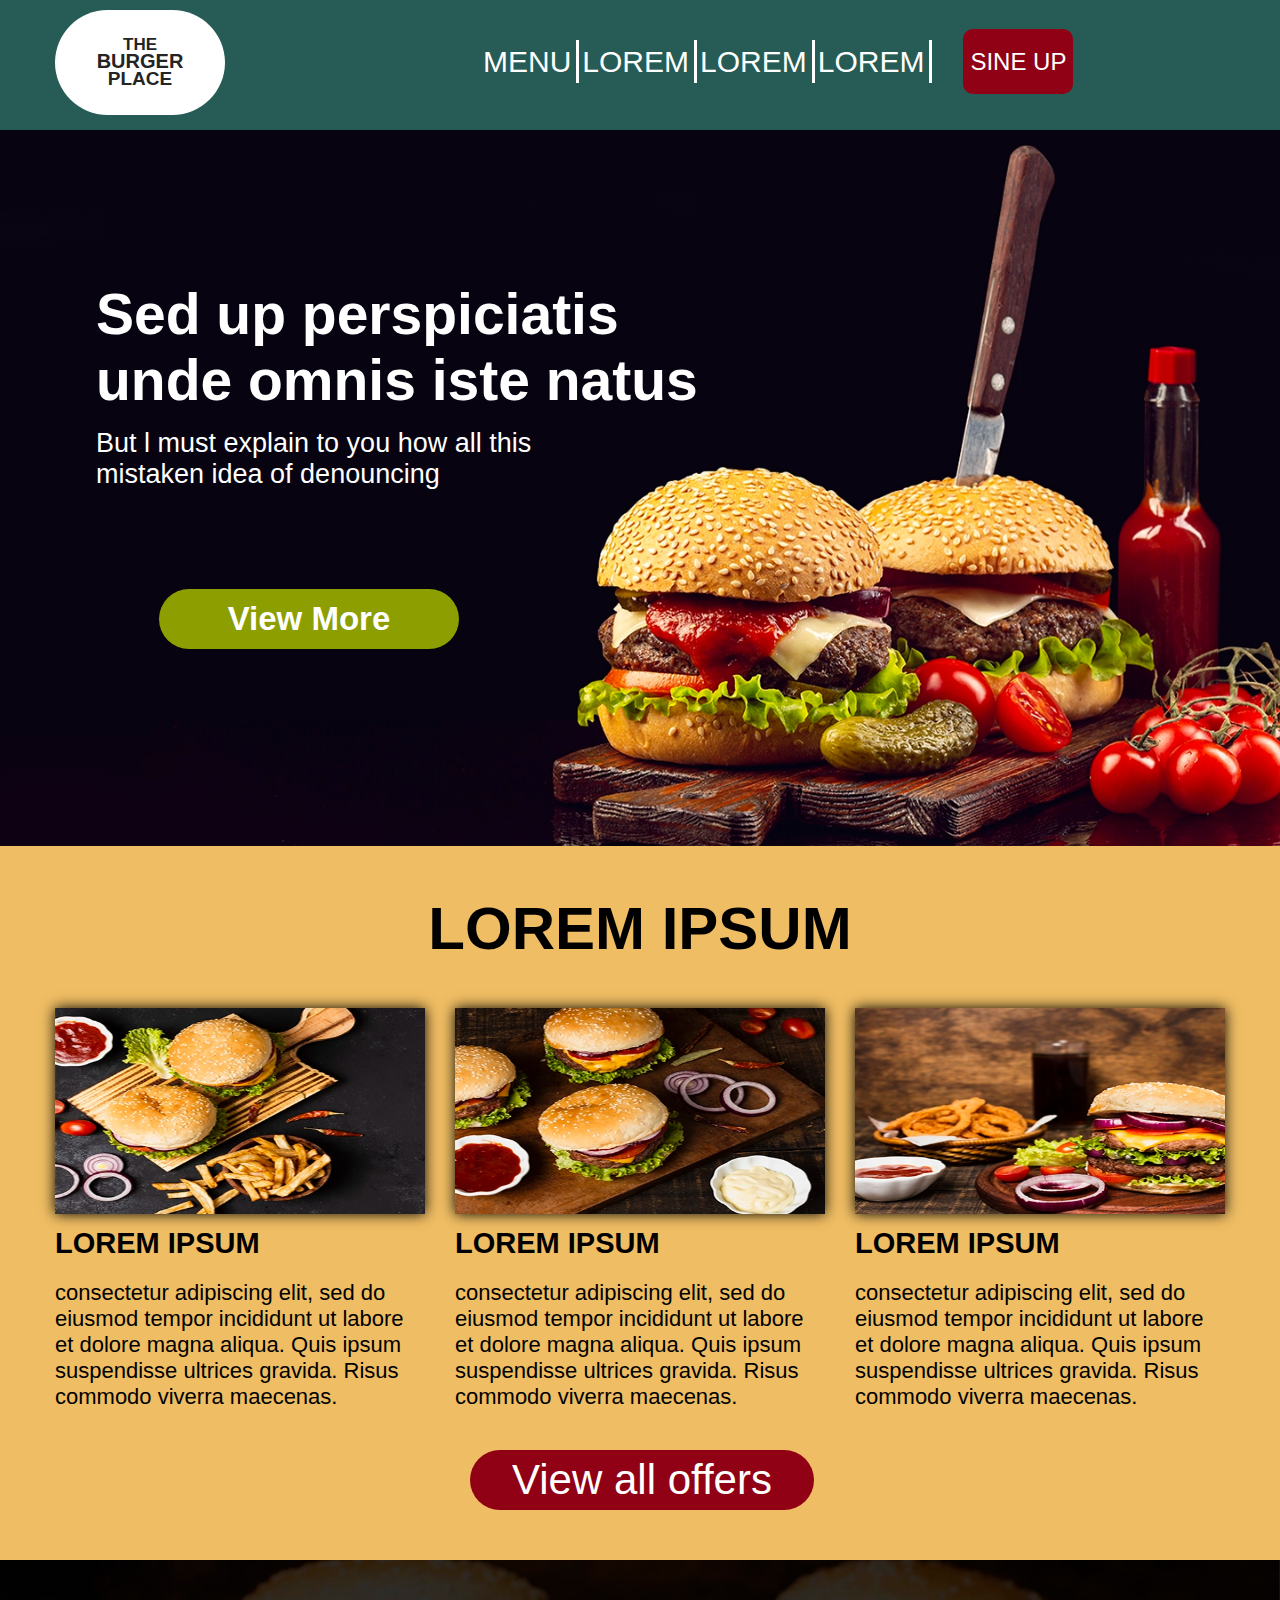
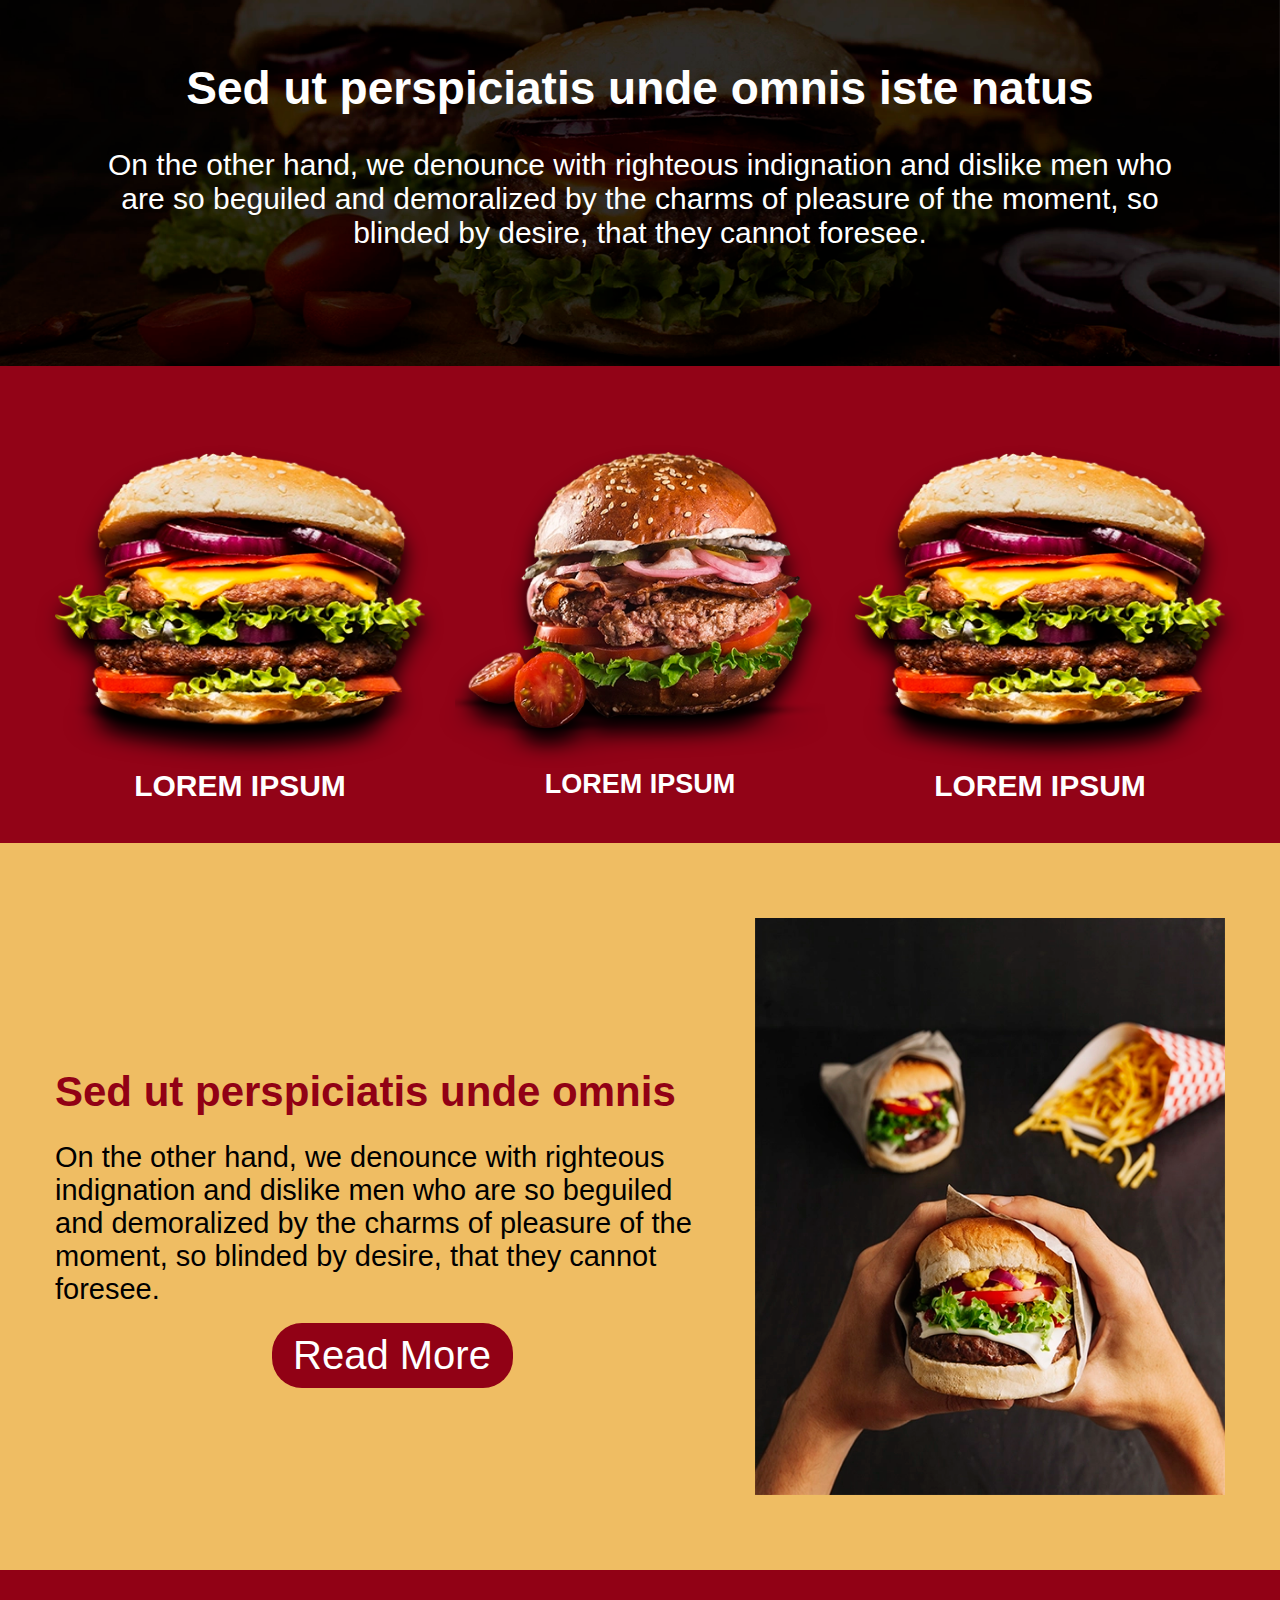
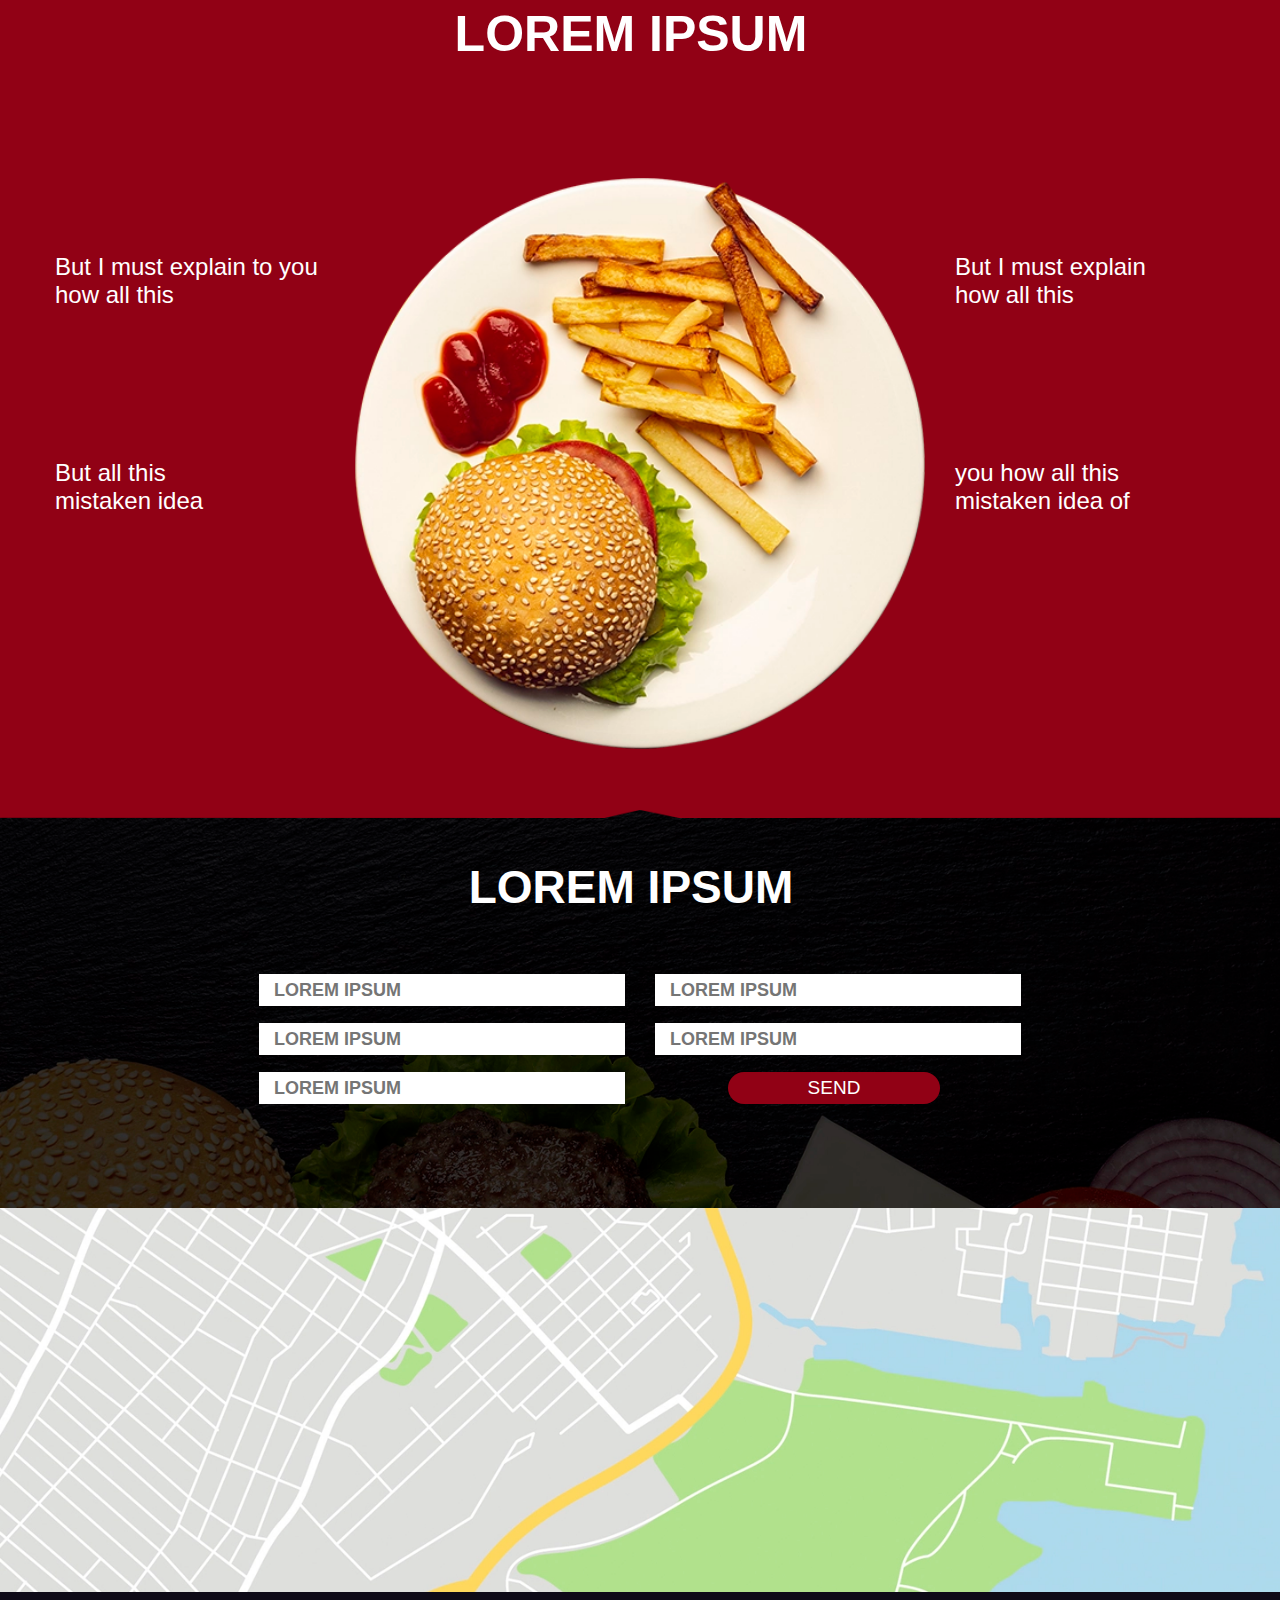
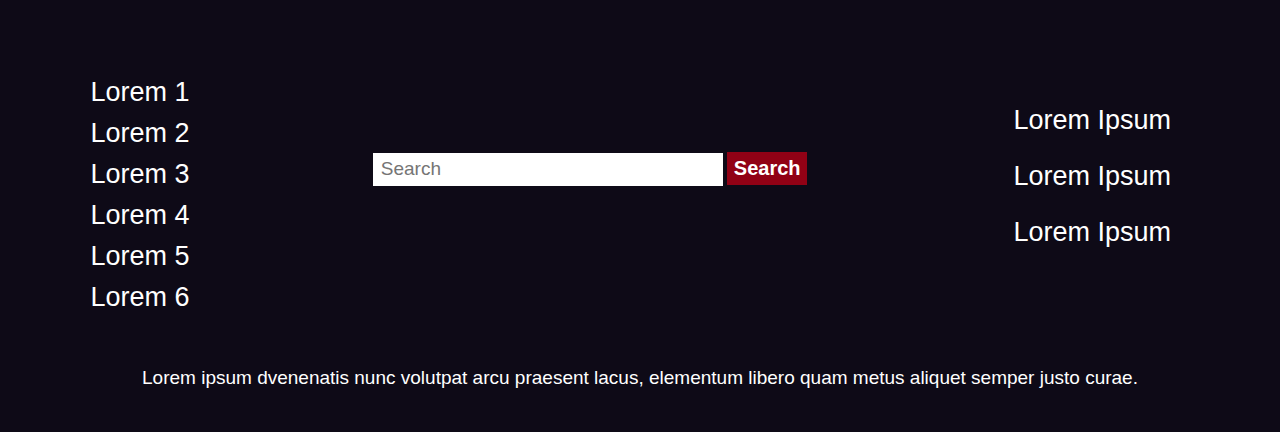
<file: index.html>
<!DOCTYPE html>
<html lang="en">
<head>
  <meta charset="UTF-8">
  <meta http-equiv="X-UA-Compatible" content="IE=edge">
  <meta name="viewport" content="width=device-width, initial-scale=1.0">
  <title>Document</title>
  <link rel="stylesheet" href="css/style.css">
  <link rel="stylesheet" href="https://cdnjs.cloudflare.com/ajax/libs/font-awesome/6.6.0/css/all.min.css" integrity="sha512-Kc323vGBEqzTmouAECnVceyQqyqdsSiqLQISBL29aUW4U/M7pSPA/gEUZQqv1cwx4OnYxTxve5UMg5GT6L4JJg==" crossorigin="anonymous" referrerpolicy="no-referrer" />
</head>
<body>

<!--header-->

<header>
  <div class="container"> 
    <div class="row">
      <div class="col-2 col-a-5 col-c-4" >
        <div class="logo">
          <h3>THE</h3><BR><h1><b>BURGER</b></h1><BR><h2>PLACE</h2>
        </div>
      </div>
      <div class="col-10 col-a-7 col-c-8 ">
          <button class="bunside">
            <samp class="samp"></samp>
            <samp class="samp"></samp>
            <samp class="samp"></samp>
          </button>
          <div class="navbar" id="navbar">
              <nav>
                  <ul>
                    <li>
                      <a href="#">MENU</a>
                    </li>
                    <li>
                      <a href="loremone.html">LOREM</a>
                    </li>
                    <li>
                      <a href="loremtwo.html">LOREM</a>
                    </li>
                    <li>
                      <a href="loremthree.html">LOREM</a>
                    </li>
                  </ul>
                  <div class="bundiv">
                    <button class="bun">SINE UP</button>
                  </div>
              </nav>
          </div>
      </div>
    </div>
  </div>
</header>

<!--secson1-->

<div class="ware" role="bainer" style="background-image: url(images/bainer.webp);">
  <div class="container">
    <div class="row">
      <div class="col-12">
        <div class="bainertext">
          <h1>Sed up perspiciatis <br> unde omnis iste natus </h1>
          <p>But l must explain to you how all this <br> mistaken idea of denouncing</p>
          <button class="bun2">View More</button> 
        </div>
      </div>
    </div>
  </div>
</div>

<!--secson2-->

<div class="ware2" role="bainer">
  <div class="container">
    <div class="row">
      <div class="col-12">
        <div class="alingcenter">
          <h1>LOREM IPSUM</h1>
        </div>
      </div>
      <div class="col-4 col-a-12 col-c-12">
        <div class="left">
          <div class="leftimages">
            <img src="images/offers1.webp" alt="photo1">
          </div>
          <div class="imagestext">
            <h2>LOREM IPSUM</h2>
            <p>consectetur adipiscing elit, sed do<br> eiusmod tempor incididunt ut labore <br>et dolore magna aliqua. Quis ipsum<br> suspendisse ultrices gravida. Risus <br>commodo viverra maecenas.</p>
          </div>
        </div>
      </div>
      <div class="col-4 col-a-12 col-c-12">
        <div class="center">
          <div class="centerimages">
            <img src="images/offers2.webp" alt="photo2">
          </div>
          <div class="imagestext">
            <h2>LOREM IPSUM</h2>
            <p>consectetur adipiscing elit, sed do<br> eiusmod tempor incididunt ut labore <br>et dolore magna aliqua. Quis ipsum<br> suspendisse ultrices gravida. Risus <br>commodo viverra maecenas.</p>
          </div>
        </div>
      </div>
      <div class="col-4 col-a-12 col-c-12">
        <div class="right">
          <div class="rightimages">
            <img src="images/offers3.webp" alt="photo3">
          </div>
          <div class="imagestext">
            <h2>LOREM IPSUM</h2>
            <p>consectetur adipiscing elit, sed do<br> eiusmod tempor incididunt ut labore <br>et dolore magna aliqua. Quis ipsum<br> suspendisse ultrices gravida. Risus <br>commodo viverra maecenas.</p>
          </div>
        </div>
      </div>
      <div class="button3">
        <button class="bun3">View all offers</button>
      </div>
    </div>
  </div>
</div>

<!--secson3-->

<div class="ware3" role="bainner" style="background-image: url(images/sedup.webp);">
  <div class="container">
    <div class="row">
      <div class="col-12">
        <div class="sedut">
          <h1>Sed ut perspiciatis unde omnis iste natus</h1>
          <p>On the other hand, we denounce with righteous indignation and dislike men who<br> are so beguiled and demoralized by the charms of pleasure of the moment, so <br>blinded by desire, that they cannot foresee.</p>
        </div>
      </div>
    </div>
  </div>
</div>

<!--socson4-->

<div class="ware4" role="banner">
  <div class="container">
    <div class="row">
      <div class="col-4  ">
        <div class="loremimg">
          <img src="images/lorem1.webp" alt="photo">
        </div>
        <div class="loremtext">
          <h1>LOREM IPSUM</h1>
        </div>
      </div>
      <div class="col-4  ">
        <div class="loremimg" >
          <img src="images/lorem2.webp" alt="photo">
        </div>
        <div class="loremtext" id="imgcenter">
          <h1>LOREM IPSUM</h1>
        </div>
      </div>
      <div class="col-4 ">
        <div class="loremimg">
          <img src="images/lorem1.webp" alt="photo">
        </div>
        <div class="loremtext">
          <h1>LOREM IPSUM</h1>
        </div>
      </div>
    </div>
  </div>
</div>

<!--socson5-->

<div class="ware5">
  <div class="container">
    <div class="row">
      <div class="col-7">
        <div class="sedtututext">
          <div class="sedtutu">
            <h1>Sed ut perspiciatis unde omnis</h1>
            <p>On the other hand, we denounce with righteous<br> indignation and dislike men who are so beguiled<br> and demoralized by the charms of pleasure of the<br> moment, so blinded by desire, that they cannot <br>foresee.</p>
          </div>
           <div class="button4">
             <button class="bun4">Read More</button>
           </div>
        </div>
      </div>
      <div class="col-5">
         <div class="sedtutuimg">
          <img src="images/sedup2.webp" alt="photp">
         </div>
      </div>
    </div>
  </div>
</div>

<!--socson6-->

<div class="ware6">
  <div class="container">
    <div class="row">
      <div class="col-12">
        <div class="textcenter">
          <h1>LOREM IPSUM</h1>
        </div>
      </div>
      <div class="col-3">
        <div class="textleft">
          <div class="text1">
              <p>But I must explain to you<br>
                how all this</p>
          </div>
          <div class="text2">
              <p>But all this<br>
                mistaken idea</p>
          </div>
        </div>
      </div>
      <div class="col-6">
        <div class="imgcenter">
          <img src="images/ImagesRol.webp" alt="photo">
        </div>
      </div>
      <div class="col-3">
        <div class="textright">
          <div class="text3">
             <p>But I must explain <br>
              how all this</p>
          </div>
          <div class="text4">
              <p>you how all this<br>
                mistaken idea of</p>
          </div>
        </div>
      </div>
      <div class="col-12">
      </div>
    </div>
  </div>
</div>

<!--socson7-->

<div class="ware7" style="background-image: url(images/send.webp);">
  <div class="container">
    <div class="row">
      <div class="col-12">
        <div class="textcenter">
          <h1>LOREM IPSUM</h1>
        </div>
      </div>  
      <div class="col-6">
        <div class="input">
          <input type="text" placeholder="LOREM IPSUM">
          <br>
          <input type="text" placeholder="LOREM IPSUM">
          <br>
          <input type="text" placeholder="LOREM IPSUM">
        </div>
      </div>
      <div class="col-6">
        <div class="input1">
          <input type="text" placeholder="LOREM IPSUM">
          <br>
          <input type="text" placeholder="LOREM IPSUM">
          <div class="button5">
            <button class="bun5">SEND</button>
          </div>
        </div>
      </div>
    </div>
  </div>
</div>

<!--socson8-->

<div class="ware8" style="background-image: url(images/mape.webp);">
  <div class="container">
    <div class="row"></div>
  </div>
</div>

<!--fooret-->

<footer>
  <div class="container">
    <div class="row">
      <div class="col-2 col-b-3 col-c-3 col-a-3">
        <div class="loremlaft">
         <ul>
          <li>
            <a href="#">Lorem 1</a>
          </li>
          <li>
            <a href="#">Lorem 2</a>
          </li>
          <li>
            <a href="#">Lorem 3</a>
          </li>
          <li>
            <a href="#">Lorem 4</a>
          </li>
          <li>
            <a href="#">Lorem 5</a>
          </li>
          <li>
            <a href="#">Lorem 6</a>
          </li>
         </ul>
        </div>
      </div>
      <div class="col-7 col-b-5 col-c-5 col-a-5">
        <div class="alingcenter">
          <input type="text" placeholder="Search">
           <button class="footerbun">Search</button>
        </div>
      </div>
      <div class="col-3 col-b-4 col-c-4 col-a-4">
       <div class="loremright">
         <ul>
           <li>
             <label for="icon1">
              <i class="fa-brands fa-facebook"></i>
             </label>
             <a href="#" class="icon1">Lorem Ipsum</a>
           </li>
           <li>
             <label for="icon2" class="icon2">
              <i class="fa-brands fa-twitter"></i>
             </label>
             <a href="#" class="icon2">Lorem Ipsum</a>
           </li>
           <li>
             <label for="icon3">
              <i class="fa-brands fa-instagram"></i>
             </label>
             <a href="#" class="icon3">Lorem Ipsum</a>
           </li>
         </ul>
       </div>
      </div>
      <div class="col-12">
        <div class="col-12text">
          <p>Lorem ipsum dvenenatis nunc volutpat arcu praesent lacus, elementum libero quam metus aliquet semper justo curae.</p>
        </div>
      </div>
    </div>
  </div>
</footer>

<script src="js/code.js"></script>
</body>
</html>
</file>
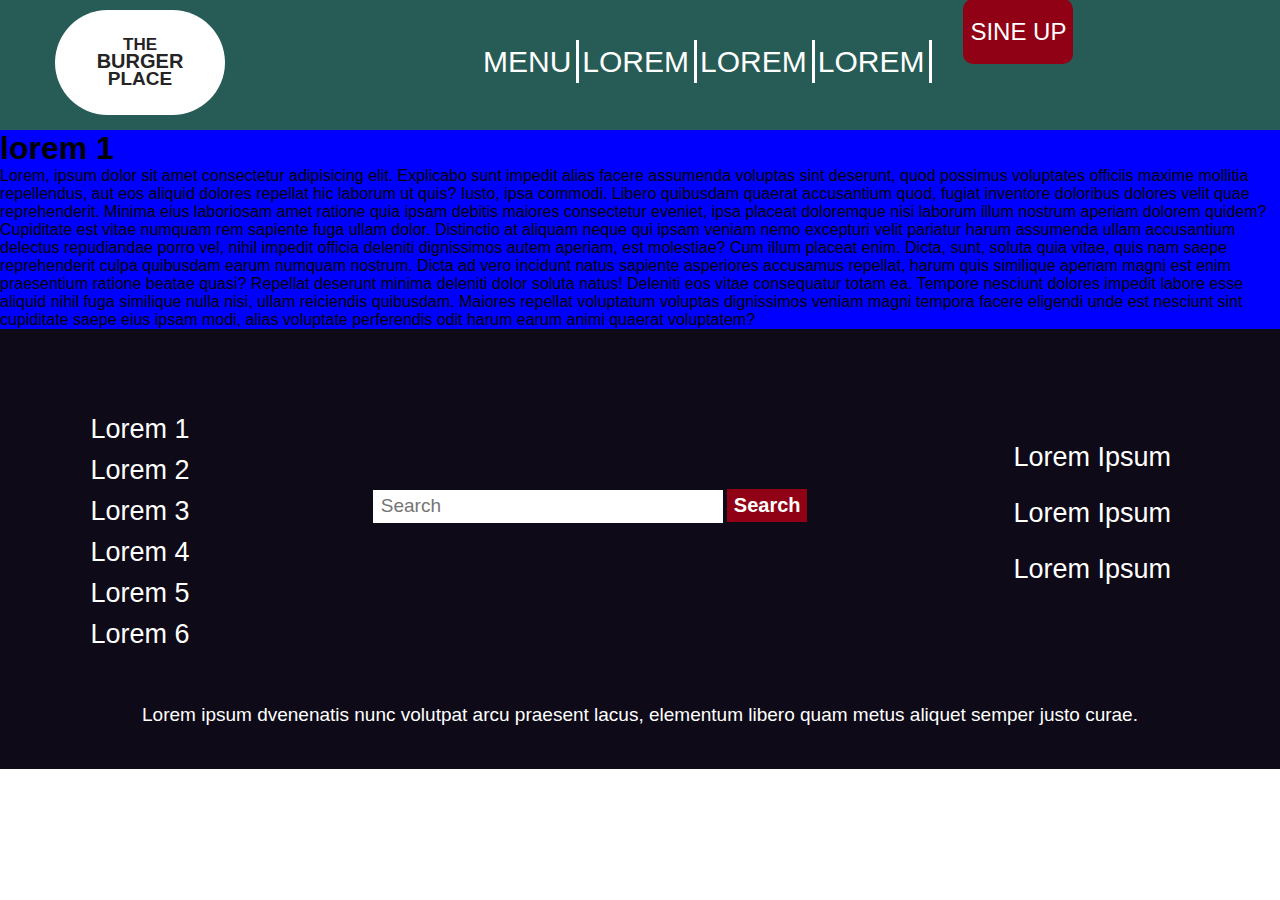
<file: loremone.html>
<!DOCTYPE html>
<html lang="en">
<head>
  <meta charset="UTF-8">
  <meta http-equiv="X-UA-Compatible" content="IE=edge">
  <meta name="viewport" content="width=device-width, initial-scale=1.0">
  <title>Document</title>
  <link rel="stylesheet" href="css/style.css">
</head>
<body>

<!--header-->

<header>
  <div class="container">
    <div class="row">
      <div class="col-2">
        <div class="logo">
          <h3>THE</h3><BR><h1>BURGER</h1><BR><h2>PLACE</h2>
        </div>
      </div>
      <div class="col-10">
        <div class="flex align-center space-bet">
          <nav class="navbar">
              <ul>
                <li>
                  <a href="index.html">MENU</a>
                </li>
                <li>
                  <a href="#">LOREM</a>
                </li>
                <li>
                  <a href="loremtwo.html">LOREM</a>
                </li>
                <li>
                  <a href="loremthree.html">LOREM</a>
                </li>
              </ul>
          </nav>
          <div>
            <button class="bun">SINE UP</button>
          </div>
        </div>
      </div>
    </div>
  </div>
</header>

<!--secson-->
<div class="div-1" style="background-color: blue;">
<h1>lorem 1</h1>
<p>Lorem, ipsum dolor sit amet consectetur adipisicing elit. Explicabo sunt impedit alias facere assumenda voluptas sint deserunt, quod possimus voluptates officiis maxime mollitia repellendus, aut eos aliquid dolores repellat hic laborum ut quis? Iusto, ipsa commodi. Libero quibusdam quaerat accusantium quod, fugiat inventore doloribus dolores velit quae reprehenderit. Minima eius laboriosam amet ratione quia ipsam debitis maiores consectetur eveniet, ipsa placeat doloremque nisi laborum illum nostrum aperiam dolorem quidem? Cupiditate est vitae numquam rem sapiente fuga ullam dolor. Distinctio at aliquam neque qui ipsam veniam nemo excepturi velit pariatur harum assumenda ullam accusantium delectus repudiandae porro vel, nihil impedit officia deleniti dignissimos autem aperiam, est molestiae? Cum illum placeat enim. Dicta, sunt, soluta quia vitae, quis nam saepe reprehenderit culpa quibusdam earum numquam nostrum. Dicta ad vero incidunt natus sapiente asperiores accusamus repellat, harum quis similique aperiam magni est enim praesentium ratione beatae quasi? Repellat deserunt minima deleniti dolor soluta natus! Deleniti eos vitae consequatur totam ea. Tempore nesciunt dolores impedit labore esse aliquid nihil fuga similique nulla nisi, ullam reiciendis quibusdam. Maiores repellat voluptatum voluptas dignissimos veniam magni tempora facere eligendi unde est nesciunt sint cupiditate saepe eius ipsam modi, alias voluptate perferendis odit harum earum animi quaerat voluptatem?</p>
</div>
<!--fooret-->

<footer>
  <div class="container">
    <div class="row">
      <div class="col-2">
        <div class="loremlaft">
         <ul>
          <li>
            <a href="#">Lorem 1</a>
          </li>
          <li>
            <a href="#">Lorem 2</a>
          </li>
          <li>
            <a href="#">Lorem 3</a>
          </li>
          <li>
            <a href="#">Lorem 4</a>
          </li>
          <li>
            <a href="#">Lorem 5</a>
          </li>
          <li>
            <a href="#">Lorem 6</a>
          </li>
         </ul>
        </div>
      </div>
      <div class="col-7">
        <div class="alingcenter">
          <input type="text" placeholder="Search">
           <button class="footerbun">Search</button>
        </div>
      </div>
      <div class="col-3">
       <div class="loremright">
         <ul>
           <li>
             <label for="icon1"></label>
             <a href="#" class="icon1">Lorem Ipsum</a>
           </li>
           <li>
             <label for="icon2"></label>
             <a href="#" class="icon2">Lorem Ipsum</a>
           </li>
           <li>
             <label for="icon3"></label>
             <a href="#" class="icon3">Lorem Ipsum</a>
           </li>
         </ul>
       </div>
      </div>
      <div class="col-12">
        <div class="col-12text">
          <p>Lorem ipsum dvenenatis nunc volutpat arcu praesent lacus, elementum libero quam metus aliquet semper justo curae.</p>
        </div>
      </div>
    </div>
  </div>
</footer>


</body>
</html>
</file>
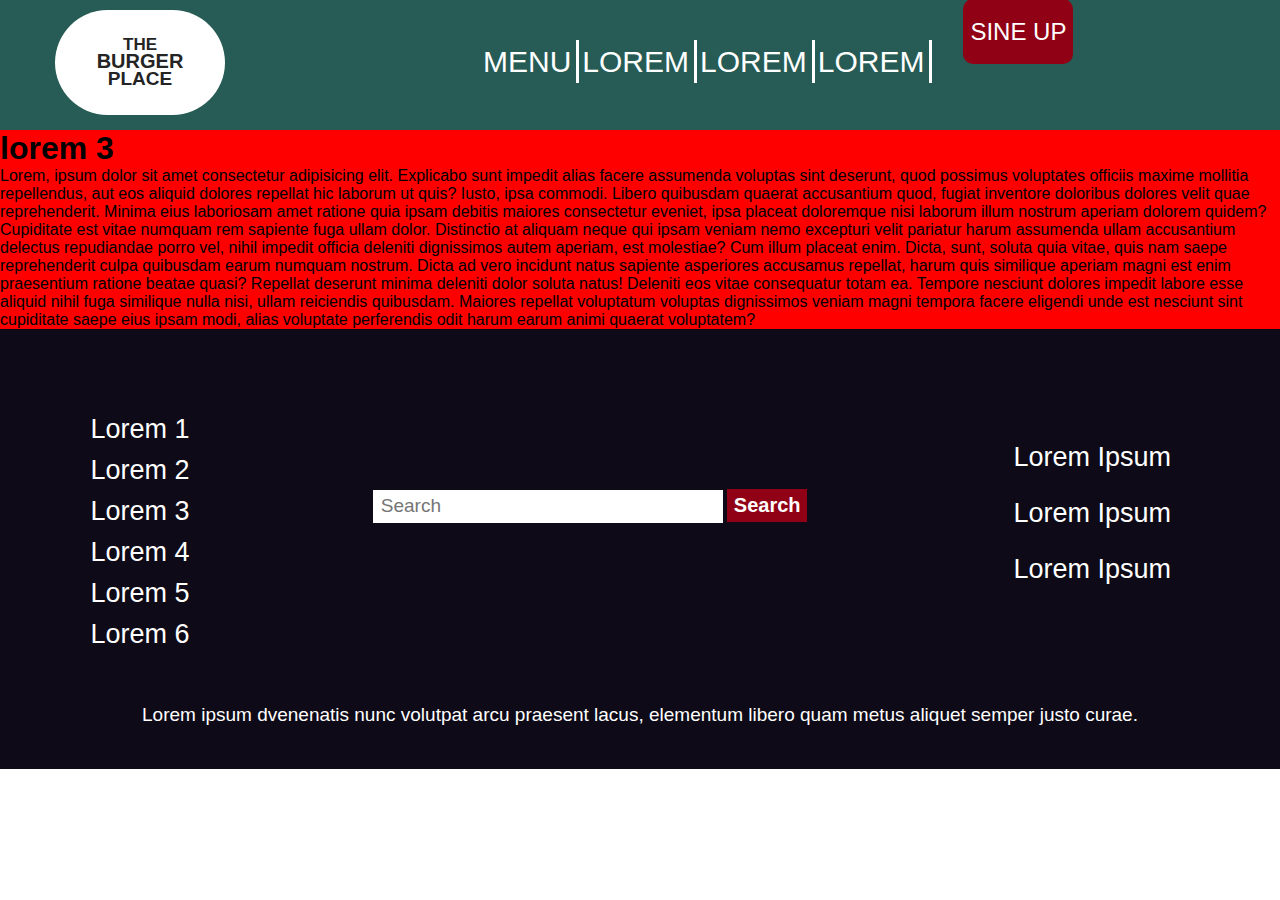
<file: loremthree.html>
<!DOCTYPE html>
<html lang="en">
<head>
  <meta charset="UTF-8">
  <meta http-equiv="X-UA-Compatible" content="IE=edge">
  <meta name="viewport" content="width=device-width, initial-scale=1.0">
  <title>Document</title>
  <link rel="stylesheet" href="css/style.css">
</head>
<body>

<!--header-->

<header>
  <div class="container">
    <div class="row">
      <div class="col-2">
        <div class="logo">
          <h3>THE</h3><BR><h1>BURGER</h1><BR><h2>PLACE</h2>
        </div>
      </div>
      <div class="col-10">
        <div class="flex align-center space-bet">
          <nav class="navbar">
              <ul>
                <li>
                  <a href="index.html">MENU</a>
                </li>
                <li>
                  <a href="loremone.html">LOREM</a>
                </li>
                <li>
                  <a href="loremtwo.html">LOREM</a>
                </li>
                <li>
                  <a href="#">LOREM</a>
                </li>
              </ul>
          </nav>
          <div>
            <button class="bun">SINE UP</button>
          </div>
        </div>
      </div>
    </div>
  </div>
</header>

<!--secson-->
<div class="div-2" style="background-color: red;">
<h1>lorem 3</h1>
<p>Lorem, ipsum dolor sit amet consectetur adipisicing elit. Explicabo sunt impedit alias facere assumenda voluptas sint deserunt, quod possimus voluptates officiis maxime mollitia repellendus, aut eos aliquid dolores repellat hic laborum ut quis? Iusto, ipsa commodi. Libero quibusdam quaerat accusantium quod, fugiat inventore doloribus dolores velit quae reprehenderit. Minima eius laboriosam amet ratione quia ipsam debitis maiores consectetur eveniet, ipsa placeat doloremque nisi laborum illum nostrum aperiam dolorem quidem? Cupiditate est vitae numquam rem sapiente fuga ullam dolor. Distinctio at aliquam neque qui ipsam veniam nemo excepturi velit pariatur harum assumenda ullam accusantium delectus repudiandae porro vel, nihil impedit officia deleniti dignissimos autem aperiam, est molestiae? Cum illum placeat enim. Dicta, sunt, soluta quia vitae, quis nam saepe reprehenderit culpa quibusdam earum numquam nostrum. Dicta ad vero incidunt natus sapiente asperiores accusamus repellat, harum quis similique aperiam magni est enim praesentium ratione beatae quasi? Repellat deserunt minima deleniti dolor soluta natus! Deleniti eos vitae consequatur totam ea. Tempore nesciunt dolores impedit labore esse aliquid nihil fuga similique nulla nisi, ullam reiciendis quibusdam. Maiores repellat voluptatum voluptas dignissimos veniam magni tempora facere eligendi unde est nesciunt sint cupiditate saepe eius ipsam modi, alias voluptate perferendis odit harum earum animi quaerat voluptatem?</p>
</div>
<!--fooret-->

<footer>
  <div class="container">
    <div class="row">
      <div class="col-2">
        <div class="loremlaft">
         <ul>
          <li>
            <a href="#">Lorem 1</a>
          </li>
          <li>
            <a href="#">Lorem 2</a>
          </li>
          <li>
            <a href="#">Lorem 3</a>
          </li>
          <li>
            <a href="#">Lorem 4</a>
          </li>
          <li>
            <a href="#">Lorem 5</a>
          </li>
          <li>
            <a href="#">Lorem 6</a>
          </li>
         </ul>
        </div>
      </div>
      <div class="col-7">
        <div class="alingcenter">
          <input type="text" placeholder="Search">
           <button class="footerbun">Search</button>
        </div>
      </div>
      <div class="col-3">
       <div class="loremright">
         <ul>
           <li>
             <label for="icon1"></label>
             <a href="#" class="icon1">Lorem Ipsum</a>
           </li>
           <li>
             <label for="icon2"></label>
             <a href="#" class="icon2">Lorem Ipsum</a>
           </li>
           <li>
             <label for="icon3"></label>
             <a href="#" class="icon3">Lorem Ipsum</a>
           </li>
         </ul>
       </div>
      </div>
      <div class="col-12">
        <div class="col-12text">
          <p>Lorem ipsum dvenenatis nunc volutpat arcu praesent lacus, elementum libero quam metus aliquet semper justo curae.</p>
        </div>
      </div>
    </div>
  </div>
</footer>


</body>
</html>
</file>
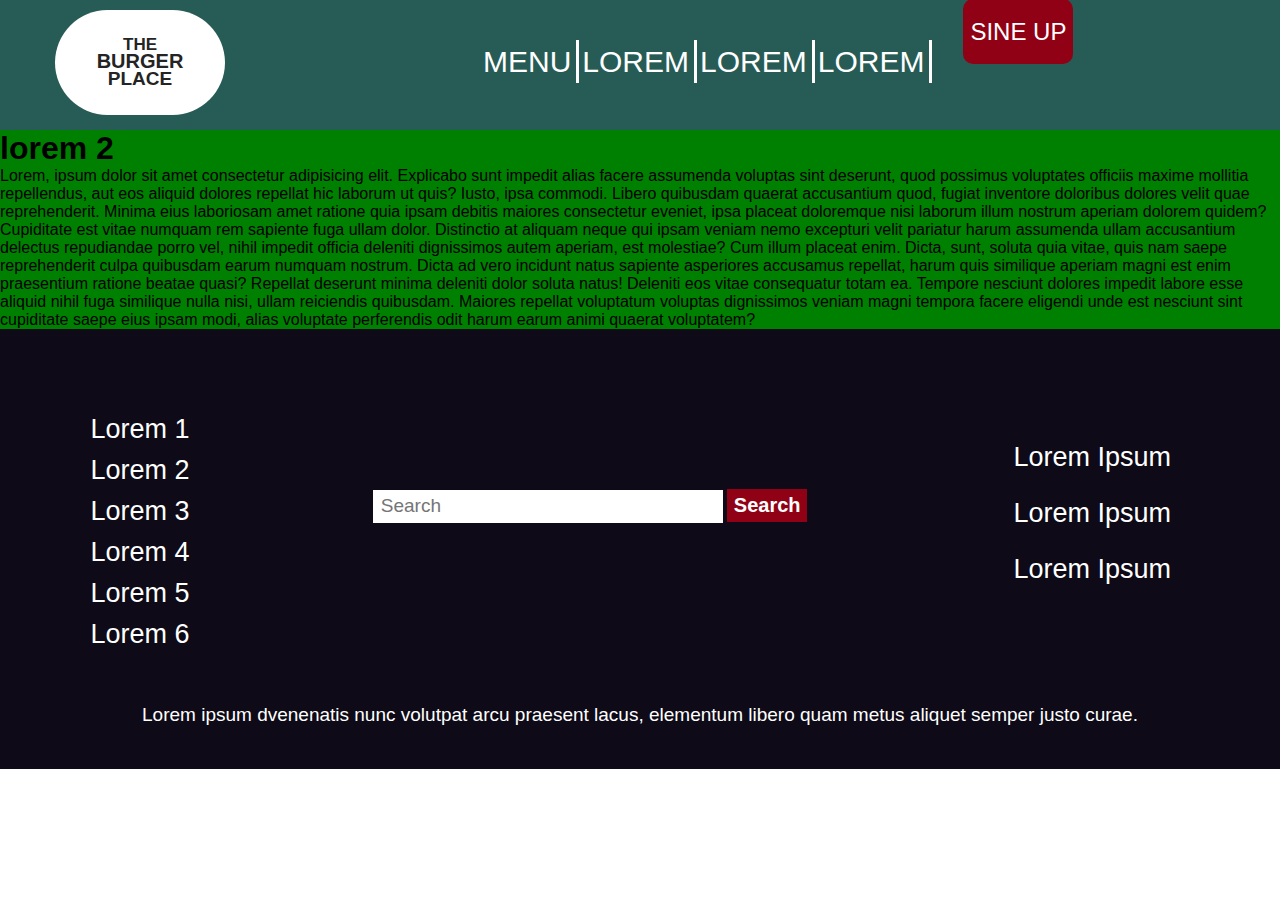
<file: loremtwo.html>
<!DOCTYPE html>
<html lang="en">
<head>
  <meta charset="UTF-8">
  <meta http-equiv="X-UA-Compatible" content="IE=edge">
  <meta name="viewport" content="width=device-width, initial-scale=1.0">
  <title>Document</title>
  <link rel="stylesheet" href="css/style.css">
</head>
<body>

<!--header-->

<header>
  <div class="container">
    <div class="row">
      <div class="col-2">
        <div class="logo">
          <h3>THE</h3><BR><h1>BURGER</h1><BR><h2>PLACE</h2>
        </div>
      </div>
      <div class="col-10">
        <div class="flex align-center space-bet">
          <nav class="navbar">
              <ul>
                <li>
                  <a href="index.html">MENU</a>
                </li>
                <li>
                  <a href="loremone.html">LOREM</a>
                </li>
                <li>
                  <a href="#">LOREM</a>
                </li>
                <li>
                  <a href="loremthree.html">LOREM</a>
                </li>
              </ul>
          </nav>
          <div>
            <button class="bun">SINE UP</button>
          </div>
        </div>
      </div>
    </div>
  </div>
</header>

<!--secson-->
<div class="div-3" style="background-color: green;">
<h1>lorem 2</h1>
<p>Lorem, ipsum dolor sit amet consectetur adipisicing elit. Explicabo sunt impedit alias facere assumenda voluptas sint deserunt, quod possimus voluptates officiis maxime mollitia repellendus, aut eos aliquid dolores repellat hic laborum ut quis? Iusto, ipsa commodi. Libero quibusdam quaerat accusantium quod, fugiat inventore doloribus dolores velit quae reprehenderit. Minima eius laboriosam amet ratione quia ipsam debitis maiores consectetur eveniet, ipsa placeat doloremque nisi laborum illum nostrum aperiam dolorem quidem? Cupiditate est vitae numquam rem sapiente fuga ullam dolor. Distinctio at aliquam neque qui ipsam veniam nemo excepturi velit pariatur harum assumenda ullam accusantium delectus repudiandae porro vel, nihil impedit officia deleniti dignissimos autem aperiam, est molestiae? Cum illum placeat enim. Dicta, sunt, soluta quia vitae, quis nam saepe reprehenderit culpa quibusdam earum numquam nostrum. Dicta ad vero incidunt natus sapiente asperiores accusamus repellat, harum quis similique aperiam magni est enim praesentium ratione beatae quasi? Repellat deserunt minima deleniti dolor soluta natus! Deleniti eos vitae consequatur totam ea. Tempore nesciunt dolores impedit labore esse aliquid nihil fuga similique nulla nisi, ullam reiciendis quibusdam. Maiores repellat voluptatum voluptas dignissimos veniam magni tempora facere eligendi unde est nesciunt sint cupiditate saepe eius ipsam modi, alias voluptate perferendis odit harum earum animi quaerat voluptatem?</p>
</div>

<!--fooret-->

<footer>
  <div class="container">
    <div class="row">
      <div class="col-2">
        <div class="loremlaft">
         <ul>
          <li>
            <a href="#">Lorem 1</a>
          </li>
          <li>
            <a href="#">Lorem 2</a>
          </li>
          <li>
            <a href="#">Lorem 3</a>
          </li>
          <li>
            <a href="#">Lorem 4</a>
          </li>
          <li>
            <a href="#">Lorem 5</a>
          </li>
          <li>
            <a href="#">Lorem 6</a>
          </li>
         </ul>
        </div>
      </div>
      <div class="col-7">
        <div class="alingcenter">
          <input type="text" placeholder="Search">
           <button class="footerbun">Search</button>
        </div>
      </div>
      <div class="col-3">
       <div class="loremright">
         <ul>
           <li>
             <label for="icon1"></label>
             <a href="#" class="icon1">Lorem Ipsum</a>
           </li>
           <li>
             <label for="icon2"></label>
             <a href="#" class="icon2">Lorem Ipsum</a>
           </li>
           <li>
             <label for="icon3"></label>
             <a href="#" class="icon3">Lorem Ipsum</a>
           </li>
         </ul>
       </div>
      </div>
      <div class="col-12">
        <div class="col-12text">
          <p>Lorem ipsum dvenenatis nunc volutpat arcu praesent lacus, elementum libero quam metus aliquet semper justo curae.</p>
        </div>
      </div>
    </div>
  </div>
</footer>


</body>
</html>
</file>
<file: css/style.css>
*,::before,::after{ margin:0; box-sizing: border-box;}
a{ text-decoration: none;}
button{  cursor: pointer; padding: 0;}
img{ vertical-align: bottom;}
iframe{ border: none;}
:disabled{ cursor: not-allowed;}
label{ display: inline-block;}
abbr[title]{ cursor: help;}
ul{list-style: none; padding: 0; }

html{ font-size: 15px;
     --red:#ca3c3c;
     --ff:proxima, sans-serif;
}
body{
     font:100 16px var(--ff);
}
.reg{ font-weight: 400; }
.container{
     max-width: 1200px;
     margin: auto;
     padding: 0 1rem;
}
.thin{ font-weight: 100;}

.row{ display: flex; flex-flow: row wrap; margin:  0 -1rem; }

[class^="col-"]{ flex: 1 0 auto; padding: 0 1rem; }

.col-1{ flex-basis:calc(1/12 * 100%); max-width: calc(1/12 * 100%); }
.col-2{ flex-basis:calc(2/12 * 100%); max-width: calc(2/12 * 100%); }
.col-3{ flex-basis:calc(3/12 * 100%); max-width: calc(3/12 * 100%); }
.col-4{ flex-basis:calc(4/12 * 100%); max-width: calc(4/12 * 100%); }
.col-5{ flex-basis:calc(5/12 * 100%); max-width: calc(5/12 * 100%); }
.col-6{ flex-basis:calc(6/12 * 100%); max-width: calc(6/12 * 100%); }
.col-7{ flex-basis:calc(7/12 * 100%); max-width: calc(7/12 * 100%); }
.col-8{ flex-basis:calc(8/12 * 100%); max-width: calc(8/12 * 100%); }
.col-9{ flex-basis:calc(9/12 * 100%); max-width: calc(9/12 * 100%); }
.col-10{ flex-basis:calc(10/12 * 100%); max-width: calc(10/12 * 100%); }
.col-11{ flex-basis:calc(11/12 * 100%); max-width: calc(11/12 * 100%); }
.col-12{ flex-basis:calc(12/12 * 100%); max-width: calc(12/12 * 100%); }
.flex{ display: flex;}
.align-center{ align-items: center;}
.justify-right{ justify-content: right;}
.justify-center{ justify-content: center;}
.justify-space-bet{ justify-content: space-between;}


/*leyout*/

header{
     background-color: #265c55;
     position: sticky;
     top: 0;
     height: 130px;
}
.bunside{
     display: none;
}
.logo{
     background-color: #fff;
     color: #242424;
     text-align: center;
     border-radius: 84px;
     margin-top: 10px;
     height: 105px;
}
.logo h1{
   font-size: 20px;
}
.logo h3{
     padding-top: 25px;
     margin-bottom: -23px;
     font-size: 17px;
}
.logo h2 {
    margin-top: -23px;
    font-size: 19px;
}
nav ul {
     margin-left: 225px;
}
nav ul li{
     float: left;
}
nav ul li a{
     color: #fff;
     font-size: 30px;
     border-right: 3px solid;
     text-align: center;
     padding: 5px 5px 5px 3px;
}
nav {
     display:flex;
     margin-top: 45px;
}
.bun{
     background-color: #910115;
     color: #fff;
     border-radius: 10px;
     border: none;
     font-size: 24px;
     width: 110px ;
     height: 65px ;
     margin: -16px 20px 0px 31px ;
}
.bun:hover{
    background-color: #b4a8a8;
    color: #910115;
}

/*socson*/

.ware{
     background-size: cover;
     height: 716px;
}
.ware .bainertext h1{
     color: #fff;
     margin-top: 151px;
     font-size: 57px;
     margin-left: 41px;
}
.ware .bainertext p{
     color: #fff;
     margin-top: 15px;
     font-size: 27px;
     margin-left: 41px;
}
.ware .bainertext .bun2{
    width: 300px;
    height: 60px;
    margin-left: 104px;
    background-color: #8c9e00;
    color: #fff;
    border-radius: 30px;
    border: none;
    margin-top: 99px;
    font-size: 33px ;
    font-weight: 600;
}
.ware .bainertext .bun2:hover{
    background-color: #f7e9e9ce;
    color: #f03f09de;
}

/*socson2*/

.ware2{
     height: auto;
     background-color: #efbd63;
     background-size: cover;
}
.ware2 .alingcenter h1 {
     color: #000;
     font-size: 60px;
     text-align: center;
     margin-top: 48px;
     margin-bottom: 20px;
}

 .ware2 .container .row img{
    width: 100%;
    height: 206px;
    margin-top: 25px;
    box-shadow: 0px 0px 13px #000;
}
.ware2 .imagestext h2{
     text-align: left;
     color: #000;
     margin-top: 13px;
     font-size: 29px;

}
.ware2 .imagestext p{
     text-align: left;
     color: #000;
     margin-top: 20px;
     font-size: 22px;
}
.ware2 .bun3{
    width: 344px;
    height: 60px;
    margin-left: 430px;
    background-color: #910115;
    color: #fff;
    border-radius: 30px;
    border: none;
    margin-top: 40px;
    font-size: 42px ;
    margin-bottom: 50px;
}
.ware2 .bun3:hover{
    background-color: #b9adad;
    color: #910115;
}

/*socson3*/

.ware3{
     background-size: cover;
     height: 406px;
}
.ware3 .col-12{
     text-align: center;
}
.ware3 .sedut h1{
     color:#fff;
     font-size: 46px ;
     margin-top: 101px ;
}
.ware3 .sedut p{
     color:#fff;
     font-size: 30px;
     margin-top: 33px;
}

/*socson4*/

.ware4{
     background-color: #920317;
     background-size: cover;
     height: auto;
}

.ware4 .loremimg img{
     width: 100%;
     height: 282px;
     margin-top: 86px;
     filter: drop-shadow(0px 15px 10px #000);
    
}
.ware4 .loremtext h1{
     text-align: center;
     color: #fff;
     font-size: 30px;
     margin-top: 35px;
     margin-bottom: 40px;
}
.ware4 #imgcenter h1{
     font-size: 27px;
}

/*socson5*/

.ware5{
     background-color: #efbd63;
     background-size: cover;
     height: auto;
}

.ware5 .sedtutu h1{
     color: #910115;
     font-size: 42px;
     margin-top:225px;
     
}
.ware5 .sedtutu p{
     color: #000;
     font-size: 29px;
     margin-top: 25px;
}

.ware5 .button4 {
     text-align: center;
}
.ware5 .button4 .bun4 {
    width: 241px;
    height: 65px;
    margin-left: 4px;
    background-color: #910115;
    color: #fff;
    border-radius: 30px;
    border: none;
    margin-top: 17px;
    font-size: 40px ;
}
.ware5 .button4 .bun4:hover{
    background-color: #d3bdbd;
    color: #910115;
}

.ware5 .sedtutuimg img{
     width: 100%;
     height: auto;
     margin-top: 75px;
     margin-bottom: 75px;
}

/*socson6*/

.ware6{
     height: auto;
     background-color: #910115;
     background-size: cover;
}

.ware6 .textcenter h1{
     color: #fff;
     font-size: 50px;
     text-align: center;
     margin-top: 35px;
}
.ware6 .text1 p{
     color: #fff;
     font-size: 24px;
     margin-top: 140px;
}
.ware6 .text2 p{
     color: #fff;
     font-size: 24px;
     margin-top: 150px;
}
.ware6 .text3 p{
     color: #fff;
     font-size: 24px;
     margin-top: 140px;
}
.ware6 .text4 p{
     color: #fff;
     font-size: 24px;
     margin-top: 150px;
}
.ware6 .imgcenter img{
     width: 100%;
     height: auto;
     margin-top: 55px;
     margin-bottom: 70px;
}
.ware6 .span {
     text-align: center;
}
.ware6 .span samp{
     background-color: #fff;
     width: 12px ;
     height: 25px ;
     border-radius: 22px;
     border: none;
     margin-top: 30px;
}


/*socson7*/

.ware7{
     width: 100%;
     height: 398px;
     background-size: cover;
     margin-top: -9px;
     
}

.textcenter h1{
     font-size: 46px ;
     text-align: center;
     margin-left: -18px;
     margin-top: 50px;
     margin-bottom: 50px;     
     color: #fff;
}

.input {
     float: right;
}
.input1{
     float: left;
 }
.col-6{
     margin-top: 10px;
}
 
.ware7 input{
   width: 366px;
   height: 32px;
   margin-bottom: 17px;
   font-weight: 600;
   font-size: 18px;
   border: none;
   padding: 15px;
}
.bun5{
     width: 212px;
     height: 32px;
     background-color: #910115;
     border: none;
     color: #fff;
     border-radius: 16px;
     margin: 0px 0px 0px 73px ;
     font-size: 19px;
}
.bun5:hover{
    background-color: #e0c6c6;
    color: #910115;
}

/*socson8*/

.ware8{
     width: 100%;
     height: 384px;
     background-size: cover;
}

/*footer*/

footer{
     background-color: #0e0a17;
     background-size: cover;
     height: 440px;
}
.loremlaft ul{
     margin-top: 80px;
 }
 .loremlaft li{
     text-align: center;
     padding: 5px;
 }
 .loremlaft a{
      font-size: 27px;
      color: #fff;
 }
 footer .alingcenter{
     text-align: center;
     margin-top: 160px;
}
.alingcenter input{
     width: 350px ;
     height: 33px;
     font-size: 19px;
     padding: 8px;
     border: none;
}
.footerbun{
     height: 33px;
     width: 80px;
     font-size: 20px;
     background-color: #910115;
     border: none;
     font-weight: 600;
     color: #fff;
}
.footerbun:hover{
    background-color: #f0dddd;
    color: #910115;
}
.loremright ul{
     margin-top: 108px;
 }
 .loremright li{
     text-align: center;
     padding: 5px;
     margin: 15px;
 }
 .loremright a{
      font-size: 27px;
      color: #fff;
      padding: 10px;
 }
 footer i{
     color: #fff;
     font-size: 30px;
 }
.col-12text p{
    color: #fff;
    text-align: center;
    font-size: 19px;
    margin-top: 49px;
}

/*Risponsiv.style*/

@media(max-width: 425px){
     
     .col-a-3{ flex-basis:calc(3/12 * 100%); max-width: calc(3/12 * 100%); }
     .col-a-4{ flex-basis:calc(4/12 * 100%); max-width: calc(4/12 * 100%); }
     .col-a-5{ flex-basis:calc(5/12 * 100%); max-width: calc(5/12 * 100%); }
     .col-a-7{ flex-basis:calc(7/12 * 100%); max-width: calc(7/12 * 100%); }
     .col-a-8{ flex-basis:calc(8/12 * 100%); max-width: calc(8/12 * 100%); }
     .col-a-12{ flex-basis:calc(12/12 * 100%); max-width: calc(12/12 * 100%); }

/*header*/

.bundiv{
    display: none;
}
.navbar{
    display: none;
}
nav ul li a {
    font-size: 25px;
    text-shadow: 3px 2px 0px black;
}
nav ul {
    margin: 10px 0px 10px 10px;
}
nav ul li {
    margin: 7px;
}
nav{
    margin-top: 80px;
    background-color: #265c55f0;
}
header{
    height: 98px;
}
.logo {
    border-radius: 50%;
    height: 75px;
}
.logo h3{
    padding-top: 13px;
}
.logo h1 {
    font-size: 15px;
}
.logo h2 {
    margin-top: -20px;
    font-size: 14px;
}
.bunside{
     display: block;     
     float: right;
     width: 80px;
     height: 40px;
     background: transparent;
     border: 2px solid;
     border-color: #30265c;
     margin-top: 28px;
     margin-right: 10px;
     border-radius: 10px;
}
.bunside .samp {
    display: block;
    height: 2px;
    background: #30265c;
    width: 70%;
    margin: 5px auto;
 }

 /*ware1*/

 .ware{
     height: 220px;
 }

 .ware .bainertext h1 {
     color: #fff;
     margin-top: 35px;
     font-size: 20px;
     margin-left: 12px;
 }
 .ware .bainertext p {
     color: #fff;
     margin-top: 5px;
     font-size: 11px;
     margin-left: 12px;
 }
 .ware .bainertext .bun2 {
     width: 94px;
     height: 34px;
     margin-left: 13px;
     margin-top: 16px;
     font-size: 14px;
 }

 /*ware2*/

 .ware2 .alingcenter h1 {
     font-size: 33px;
     margin-top: 28px;
     margin-bottom: 10px;
 }
 .ware2 .imagestext h2 {
     font-size: 25px;
 }
 .ware2 .imagestext p {
     font-size: 14px;
 }
 .ware2 .bun3 {
     width: 145px;
     height: 40px;
     margin-left: 35px;
     margin-top: 20px;
     font-size: 14px;
     margin-bottom: 25px;
 }
 
 /*ware3*/

 .ware3 {
     height: 109px;
 }
 .ware3 .sedut h1 {
     font-size: 14px;
     margin-top: 25px;
 }
 .ware3 .sedut p {
     font-size: 7px;
     margin-top: 12px;
 }

 /*ware4*/

 .ware4 .loremimg img {
     height: 100%;
     margin-top: 30px;
 }
 .ware4 .loremtext h1 {
     font-size: 7px;
     margin-top: 26px;
     margin-bottom: 20px;
 }
 .ware4 #imgcenter h1 {
     font-size: 7px;
 }

/*ware5*/

.ware5 .sedtutu h1 {
     font-size: 13px;
     margin-top: 75px;
 }

 .ware5 .sedtutu p {
     font-size: 9px;
     margin-top: 8px;
 }

 .ware5 .button4 .bun4 {
     width: 80px;
     height: 30px;
     margin-left: -50px;
     font-size: 11px;
     margin-top: 15px;
     margin-bottom: 15px;
 }
 .ware5 .sedtutuimg img {
     margin-top: 70px;
     margin-bottom: 35px;
 }

/*ware6*/

.ware6 .textcenter h1 {
     font-size: 25px;
     margin-top: 25px;
     margin-bottom: 10px;
 }
 .ware6 .imgcenter img{
     margin-top: 10px;
     margin-bottom: 30px;
 }
 .ware6 .text1 p {
     font-size: 7px;
     margin-top: 20px;
 }
 .ware6 .text2 p {
     font-size: 7px;
     margin-top: 50px;
 }
 .ware6 .text3 p {
     font-size: 7px;
     margin-top: 20px;
 }
 .ware6 .text4 p {
     font-size: 7px;
     margin-top: 50px;
 }

 /*ware7*/

.ware7{
     height: 85px;
}
 .ware7 .textcenter h1 {
     font-size: 15px;
     margin-top: 5px;
     margin-bottom: -10px;
 }
 .ware7 input {
     width: 105px;
     height: 15px;
     margin-bottom: 0px;
     font-weight: 500;
     font-size: 7px;
     padding: 0px 0px 0px 10px;
 }
 .bun5 {
    width: 85px;
    height: 17px;
    margin: 4px 0px 0px 13px;
    font-size: 13px;
 }

 /*ware8*/

 .ware8 {
     height: 76px;
 }

 /*footer*/

footer{
     height: 230px;
}

 .loremlaft ul {
     margin-top: 20px;
 }
 .loremlaft li {
    padding: 1px;
}
 .loremlaft a {
     font-size: 8px;
 }
 .alingcenter input {
     width: 80px;
     height: 25px;
     font-size: 12px;
     border-radius: 5px;
 }
 footer .alingcenter {
     margin-top: 55px;
 }
 .footerbun {
     width: 60px;
     height: 25px;
     font-size: 13px;
     border-radius: 5px;
     margin-top: 10px;
 }
 .loremright ul {
     margin-top: 45px;
 }
 .loremright li {
     margin: 0px;
     padding: 0px 0px 0px 5px;
 }
 footer i {
     font-size: 10px;
 }
 .loremright a {
     font-size: 5px;
     padding: 0px;
 }
 .col-12text p {
     font-size: 10px;
     margin-top: 20px;
 }

}
@media(min-width: 426px) and (max-width: 768px){

     .col-c-3{ flex-basis:calc(3/12 * 100%); max-width: calc(3/12 * 100%); }
     .col-c-4{ flex-basis:calc(4/12 * 100%); max-width: calc(4/12 * 100%); }
     .col-c-5{ flex-basis:calc(5/12 * 100%); max-width: calc(5/12 * 100%); }
     .col-c-8{ flex-basis:calc(8/12 * 100%); max-width: calc(8/12 * 100%); }
     .col-c-12{ flex-basis:calc(12/12 * 100%); max-width: calc(12/12 * 100%); }

/*header*/


.bundiv{
    display: none;
}
.navbar{
    display: none;
}
nav ul {
    margin-left: 15px;
}
nav {
    display: flex;
    margin: 105px 0px 0px 110px;
    background-color: #0000009a;
}
nav ul li {
    margin: 10px;
}
nav ul li a {
    text-shadow: 3px 2px 0px black;
}

.bunside{
     display: block;     
     float: right;
     width: 80px;
     height: 40px;
     background: transparent;
     border: 2px solid;
     border-color: #30265c;
     margin-top: 40px;
     margin-right: 40px;
     border-radius: 10px;
}
.bunside .samp {
    display:block;
    height: 2px;
    background: #30265c;
    width: 70%;
    margin: 5px auto;
 }

 /*ware1*/

 .ware {
     height: 397px;
 }
 .ware .bainertext h1 {
     margin-top: 68px;
     font-size: 31px;
}
.ware .bainertext p {
     margin-top: 11px;
     font-size: 21px;
}
.ware .bainertext .bun2 {
     width: 220px;
     margin-left: 51px;
     margin-top: 50px;
     font-size: 31px;
 }
 .ware2 .container .row img {
     height: auto;
 }
 .ware2 .imagestext h2 {
     margin-top: 35px;
     font-size: 52px;
 }
 .ware2 .imagestext p {
     font-size: 30px;
 }
 .ware2 .bun3{
     height: 73px;
     border-radius: 36px;
     margin-left: 80px;
 }

/*ware3*/

.ware3 {
     height: 205px;
}
.ware3 .sedut h1 {
     font-size: 24px;
     margin-top: 58px;
}
.ware3 .sedut p {
     font-size: 13px;
     margin-top: 10px;
 }

/*ware4*/

 .ware4 .loremimg img{
     height: 210px;
     margin-top: 45px;       
}
.ware4 #imgcenter h1 {
     font-size: 20px;
 }
.ware4 .loremtext h1 {
     font-size: 20px;
}

/*ware5*/

.ware5 .sedtutu h1 {
     font-size: 19px;
     margin-top: 105px;
 }
 .ware5 .sedtutu p{
     font-size: 12px;
 }
 .ware5 .button4 .bun4 {
     width: 186px;
     height: 50px;
     margin-left: -50px;
     margin-top: 30px;
     font-size: 26px;
     margin-bottom: 20px;
 }

/*ware6*/

 .ware6 .imgcenter img {
     margin-top: -15px;
 }
 .ware6 .text1 p {
     font-size: 14px;
     margin-top: 10px;
     margin-left: 18px;
 }
 .ware6 .text2 p {
     margin-left: 18px;
     font-size: 14px;
     margin-top: 145px;
}
.ware6 .text3 p {
     font-size: 18px;
     margin-top: 10px;
 }
 .ware6 .text4 p {
    margin-left: -5px;
     font-size: 14px;
     margin-top: 145px;
 }

 /*ware7*/

 .ware7{
     height: 209px;
 }
 
.ware7 input {
     width: 215px;
     height: 25px;
     margin-bottom: 10px;
 }
 .textcenter h1 {
     font-size: 35px;
     margin-top: 25px;
     margin-left: -18px;
     margin-bottom: 0px;
 }
 .ware7 .bun5 {
     width: 185px;
     margin-left: 10px;
     font-size: 24px;
 }

/*ware8*/

.ware8{
     height: 202px;
}

/*footer*/

.loremlaft ul {
     margin-top: 40px;
 }
 .loremlaft a {
     font-size: 27px;
 }
 footer .alingcenter {
     margin-top: 100px;
 }
 .alingcenter input {
     width: 190px;
     border-radius: 5px;
}
.footerbun {
     height: 34px;
     width: 118px;
     font-size: 21px;
    margin-top: 15px;
    border-radius: 5px;
}
.loremright a {
     font-size: 20px;
     padding: 0px 0px 0px 10px;
 }
 .loremright ul {
     margin-top: 50px;
 }
 .loremright li {
     text-align: center;
     margin: 0px -10px 10px 0px;
 }

}
@media(min-width: 769px) and (max-width: 992px){
     .col-b-5{ flex-basis:calc(5/12 * 100%); max-width: calc(5/12 * 100%); }
     .col-b-4{ flex-basis:calc(4/12 * 100%); max-width: calc(4/12 * 100%); }
     .col-b-3{ flex-basis:calc(3/12 * 100%); max-width: calc(3/12 * 100%); }

/*header*/

     nav ul {
          margin-left: -10px;
      }

/*ware1*/

.ware {
     background-size: cover;
     height: 450px;
 }

 .ware .bainertext h1 {
     margin-top: 65px;
     font-size: 40px;
 }
 .ware .bainertext p {
     margin-top: 15px;
     font-size: 24px;
 }
 .ware .bainertext .bun2 {
     width: 220px;
     height: 55px;
     margin-left: 60px;
     margin-top: 60px;
     font-size: 30px;
 }

 /*ware2*/

 .ware2 .alingcenter h1 {
     font-size: 43px;
     margin-top: 25px;
     margin-bottom: 0px;
 }
 .ware2 .imagestext h2 {
     text-align: left;
     color: #000;
     margin-top: 25px;
     font-size: 23px;
 }
 .ware2 .imagestext p {
     text-align: left;
     color: #000;
     margin-top: 15px;
     font-size: 14px;
 }
 .ware2 .bun3 {
     width: 270px;
     margin-left: 255px;
     font-size: 30px;
 }

 /*ware3*/

 .ware3 {
     height: 255px;
 }

 .ware3 .sedut h1 {
     font-size: 30px;
     margin-top: 45px;
 }
 .ware3 .sedut p {
     font-size: 16px;
     margin-top: 35px;
 }

 /*ware5*/

 .ware5 .sedtutu h1 {
     font-size: 28px;
     margin-top: 160px;
}
.ware5 .sedtutu p {
     font-size: 18px;
 }


 .ware5 .button4 .bun4 {
     margin-top: 40px;
     font-size: 34px;
 }

/*ware6*/

 .ware6 .text1 p {
     font-size: 21px;
     margin-top: 110px;
 }
 .ware6 .text3 p {
     font-size: 22px;
     margin-top: 110px;
 }
 .ware6 .text4 p {
    font-size: 21px;
 }

 /*ware7*/

 .ware7{
     height: 251px;
 }
 .textcenter h1 {
     margin-top: 31px;
     margin-bottom: 5px;
 }
 .ware7 input{
     width: 290px;
     margin-bottom: 13px;
 }

 /*ware8*/

 .ware8{
     height: 242px;
 }

 /*footer*/

 .alingcenter input {
     width: 278px;
}
.footerbun {
     width: 130px;
     margin-top: 15px;
     font-size: 24px;
 }
 .col-12text p {
     font-size: 13px;
 }


}
@media(min-width: 993px) and (max-width: 1200px){

/*header*/

.navbar ul {
     margin-left: 90px;
 }

/*ware1*/

     .ware {
     
          height: 570px;
      }
     
     .bainertext h1{
          margin-top: 65px;
     }

/*ware2*/

.imagestext p{
     font-size: 17px;
}
.bun3{
     margin-top: 65px;
     margin-left: 310px;
     font-size: 37px;
}

/*ware3*/

.ware3{
     height: 325px;
}
.sedut p {
     font-size: 22px;
}

/*ware5*/

.ware5{
     height: 655px;
}

.sedtutu h1 {
     font-size: 35px;
     margin-top: 185px;
 }
 .sedtutu p {
     font-size: 24px;
}
.button4 .bun4{
     margin-top: 75px;
}
.sedtutuimg img{
     height: 510px;
}

/*ware7*/

.ware7{
     height: 318px;
}

/*ware8*/

.ware8{
     height: 307px;
}

/*footer*/

.col-12text p{
     font-size: 15px;
}

}
@media(min-width: 1201px) and (max-width: 1800px){}
@media(min-width: 1801px){}
</file>
